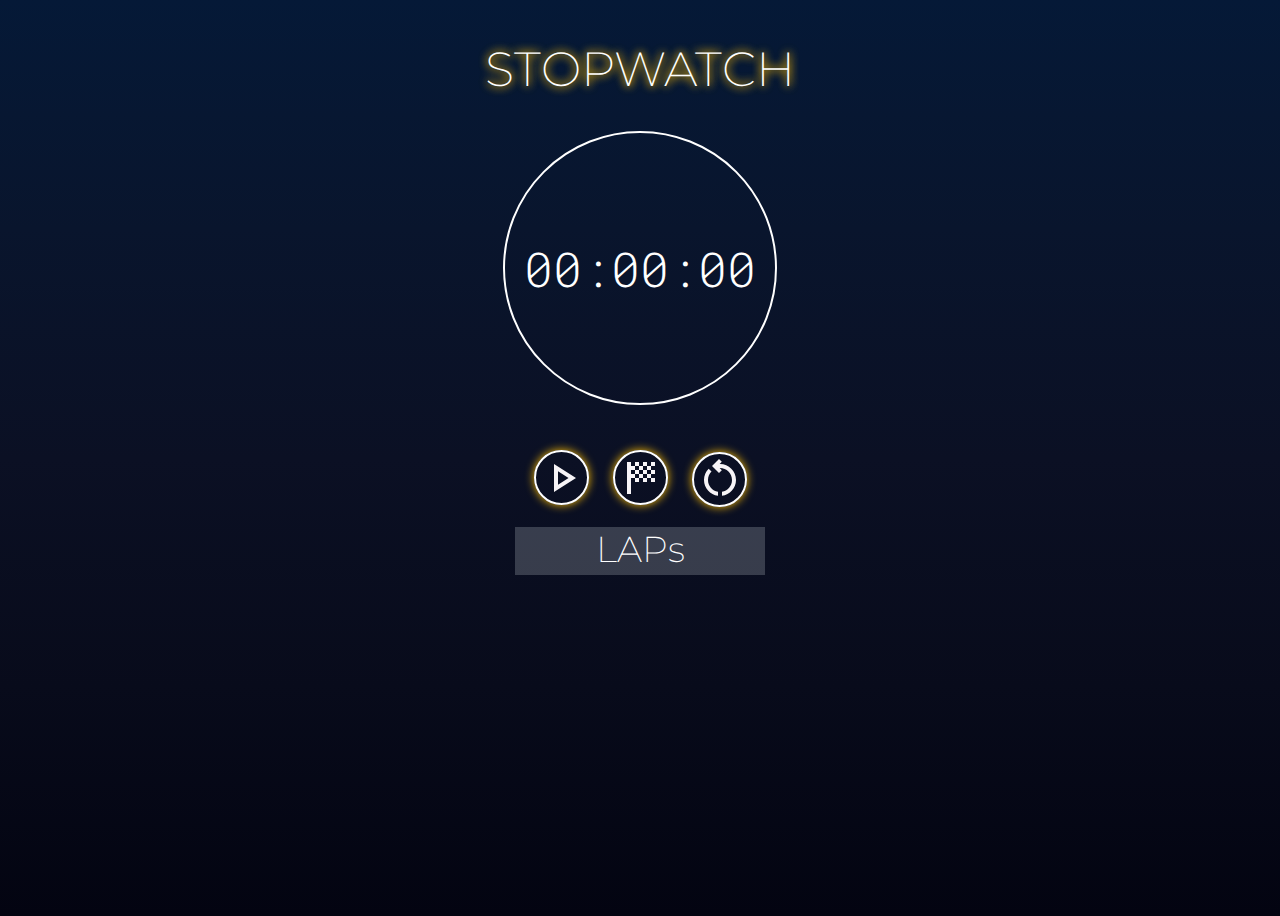
<file: index.html>
<!DOCTYPE html>
<html lang="en">
  <head>
    <meta charset="UTF-8" />
    <meta name="viewport" content="width=device-width, initial-scale=1.0" />
    <title>Stopwatch</title>
    <link rel="stylesheet" href="timer.css" />
    <link
      href="https://fonts.googleapis.com/css2?family=Montserrat:wght@200;900&display=swap"
      rel="stylesheet"
    />
    <link
      href="https://fonts.googleapis.com/css2?family=Roboto+Mono:ital,wght@0,300;1,300&display=swap"
      rel="stylesheet"
    />
    <link href="https://fonts.googleapis.com/icon?family=Material+Icons" rel="stylesheet">
  </head>

  <body>
    <div class="stopwatch">
      <!-- Heading -->
      <div class="gold">
        <h1>STOPWATCH</h1>
      </div>

      <!-- Watch -->
      <div class="circle">
        <span class="time" id="display">00:00:00</span>
      </div>

      <!-- ControllButtons -->
      <div class="controls">
        <button class="buttonPlay">
          <img id="playButton" src="img/icon/play_arrow_black_48dp.svg" />

          <img id="pauseButton" src="img/icon/pause_black_48dp.svg" />
        </button>

        <button class="buttonLap">
          <img id="lapButton"  src="img/icon/sports_score_black_48dp.svg" />
        </button>

        <button class="buttonReset">
          <img id="resetButton" src="img/icon/restart_alt_black_48dp.svg" />
        </button>
      </div>

      <!-- Lap Lists -->
      <div id="lap-container">
        <div id="lap-heading">
          <span>LAPs</span>
          <!-- <img id="down-icon" src="img/icon/arrow_circle_down_40.svg" alt="Down"> -->
        </div>
        <p id="lap-list"> </p>
      </div>

    </div>
    <script src="timer.js"></script>
  </body>
</html>
</file>
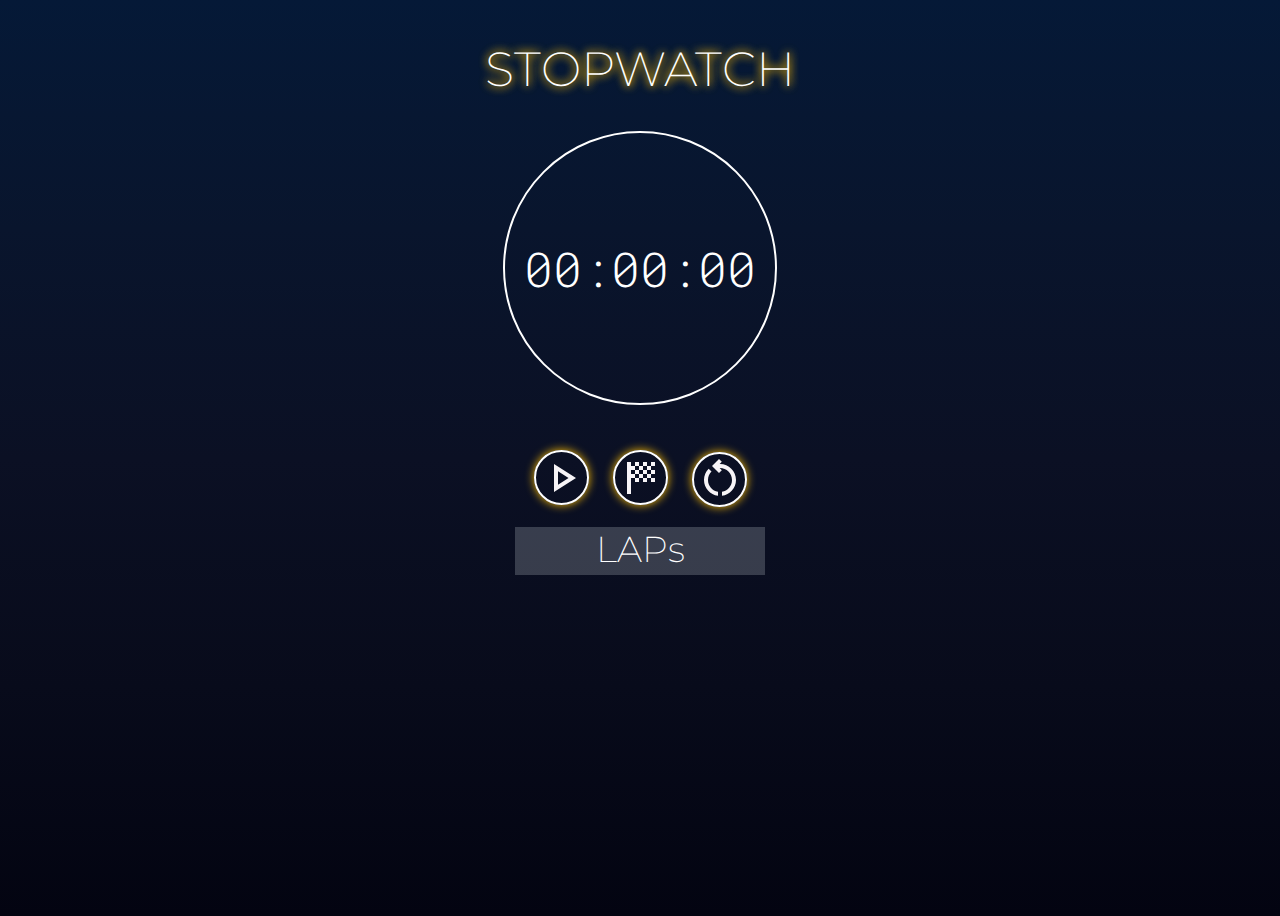
<file: timer.html>
<!DOCTYPE html>
<html lang="en">
  <head>
    <meta charset="UTF-8" />
    <meta name="viewport" content="width=device-width, initial-scale=1.0" />
    <title>Stopwatch</title>
    <link rel="stylesheet" href="timer.css" />
    <link
      href="https://fonts.googleapis.com/css2?family=Montserrat:wght@200;900&display=swap"
      rel="stylesheet"
    />
    <link
      href="https://fonts.googleapis.com/css2?family=Roboto+Mono:ital,wght@0,300;1,300&display=swap"
      rel="stylesheet"
    />
    <link href="https://fonts.googleapis.com/icon?family=Material+Icons" rel="stylesheet">
  </head>

  <body>
    <div class="stopwatch">
      <div class="gold">
        <h1>STOPWATCH</h1>
      </div>

      <div class="circle">
        <span class="time" id="display">00:00:00</span>
      </div>

      <div class="controls">
        <button class="buttonPlay">
          <img id="playButton" src="img/icon/play_arrow_black_48dp.svg" />

          <img id="pauseButton" src="img/icon/pause_black_48dp.svg" />
        </button>

        <button class="buttonLap">
          <img id="lapButton"  src="img/icon/sports_score_black_48dp.svg" />
        </button>

        <button class="buttonReset">
          <img id="resetButton" src="img/icon/restart_alt_black_48dp.svg" />
        </button>
      </div>

      <div id="lap-container">
        <div id="lap-heading">
          <span>LAPs</span>
          <!-- <img id="down-icon" src="img/icon/arrow_circle_down_40.svg" alt="Down"> -->
        </div>
        <p id="lap-list"> </p>
      </div>

    </div>
    <script src="timer.js"></script>
  </body>
</html>
</file>
<file: timer.css>
body {
    /* background-color: #2c3347; */
    background-image: linear-gradient(to bottom, #051937, #09152d, #0b1024, #080b1b, #030411);
    color: #ffffff;
    background-size: cover;
    background-repeat: no-repeat;
    font-family: "Montserrat", sans-serif;

  }

/* Main Container */
  .stopwatch {
    display: flex;
    flex-direction: column;
    justify-items: center;
    width: 100%;
    min-height: 100vh;
    align-items: center;
  }

  /* Heading */
  .gold {
    font-weight: 200;
    color: #ffffff;
    text-shadow: 0px 0px 10px #ffbf00, 0px 0px 10px #fbbc00;
    /* text-shadow: 2px -2px 0px red, 0 0 2em red, 0 0 0.2em blue; */
  }
  .gold h1{
    font-size: 48px !important;
    font-weight: 200;
    text-align: center;
    line-height: 59px;
  }
  
  /* Watch */
  .circle {
    display: flex;
    justify-content: center;
    align-items: center;
  
    height: 270px;
    width: 270px;
  
    border: 2px solid;
    border-radius: 50%;
    margin: 0px;
  }
  
  .time {
    font-family: "Roboto Mono", monospace;
    font-weight: 300;
    font-size: 48px;
  }
  
/* Controlls */
  .controls {
    /* display: block; */
    padding: 10px;
    margin-top: 25px;
  }
  
  button {
    cursor: pointer;
    background: transparent;
    border: none;
    margin: 10px;
    outline: none;
    border: 2px solid white;
    border-radius: 50%;
    height: 55px;
    width: 55px;
    padding: 2px;
    box-shadow: 0px 0px 10px #ffbf00;
  }
  
  #resetButton {
    margin-top: -2px;
  }
  button:hover{
    border: 2px solid #ffbf00;
    box-shadow: 0px 0px 20px #ffbf00;
    /* color: red; */
  }
  
  #pauseButton {
    display: none;
  }

/* Lap lists */

#lap-container{
  width: 250px;
  font-weight: 200;
  /* background-color: #f3f3f3; */
  /* font-size:36px; */
  /* text-align: center; */
  display: flex;
  flex-direction: column;
}
/* #lap-list{

} */

#lap-list li{
  border: 1px solid white;
  border-radius: 5px;
  text-align: center;
  list-style: none;
  margin: 5px;
  font-size: large;
}

/* icons */
#down-icon{
  margin: 4px;
}
#lap-heading{
  display: flex;
  justify-content: center;
  height: 48px;
  font-size: 36px;
  float: left;
  background-color: rgba(240, 248, 255, 0.201);
}
</file>
